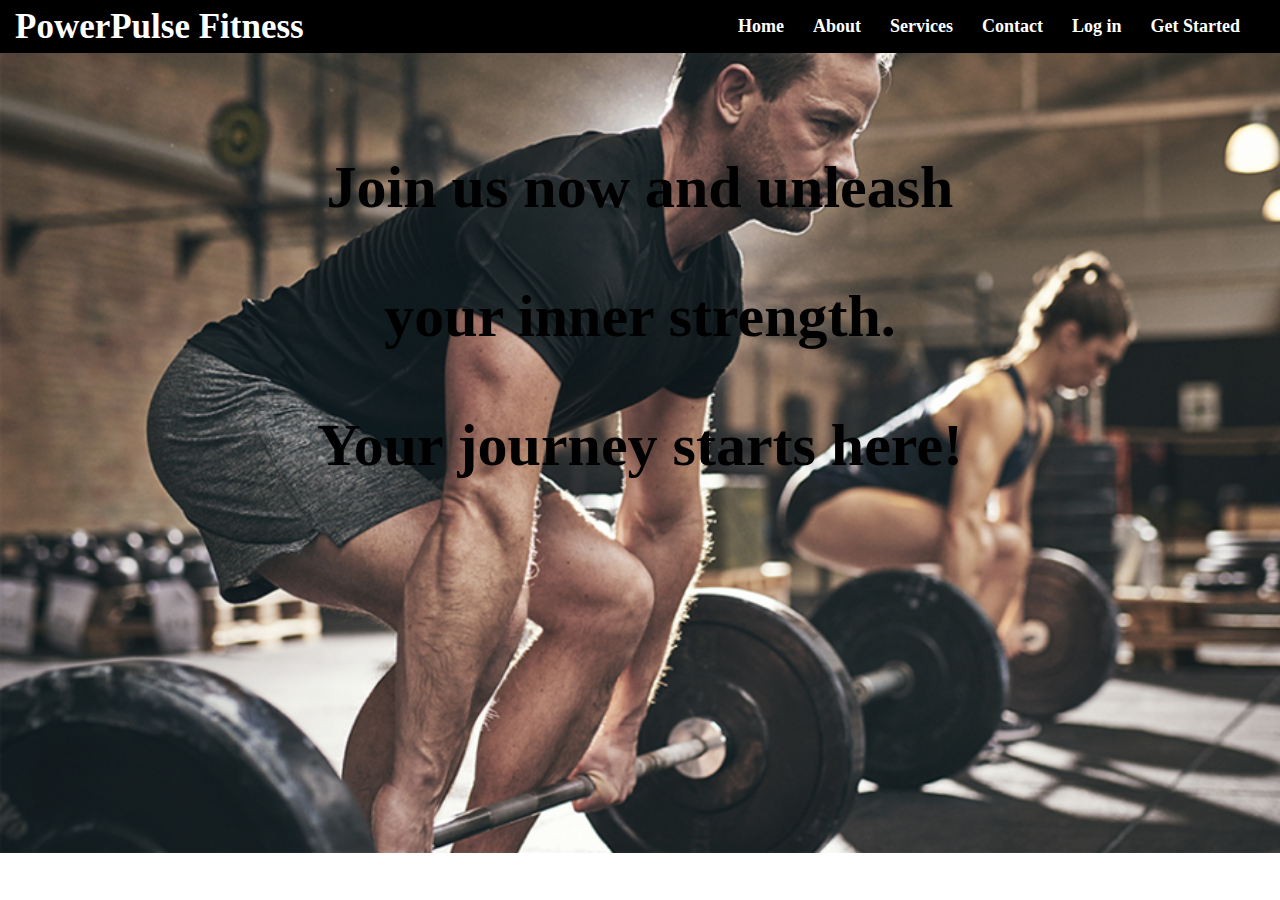
<file: index.html>
<!DOCTYPE html>
<html lang="en">
<head>
    <meta charset="UTF-8">
    <meta name="viewport" content="width=device-width, initial-scale=1.0">
    <title>PowerPulse Fitness Home Page</title>
    <link rel="stylesheet" href="style.css">
    <style type="text/css">
        *{
            text-decoration: none;
        }
        .navbar{
            background-color: black; font-family: calibri; padding-right: 15px;padding-left: 15px;
        }
        .navdiv{
            display: flex; align-items: center; justify-content: space-between;
        }
        .logo a{
            font-size: 35px; font-weight: 600; color: white;
        }
        li{
            list-style: none; display: inline-black
        }
        li a{
            color: white; font-size: 18px; font-weight: bold; margin-right: 25px;
        }
        button{
            background-color: black; margin-left: 10px; border-radius: 10px; padding: 10px; width: 90px;
        }
        button a{
            color: white; font-weight: bold; font-size: 15px;
        }
    </style>
</head>
<body>
    <style>
        body {
            background-image: url(How-to-Deadlift.jpg);
            background-repeat: no-repeat;
            background-size: cover;
        }
    </style>
    <nav class="navbar">
        <div class="navdiv">
            <div class="logo"><a href="index.html">PowerPulse Fitness</a> </div>
            <ul>
                <li><a href="index.html">Home</a>
                <a href="about.html">About</a>
                <a href="services.html">Services</a>
                <a href="contact.html">Contact</a>
                <a href="login.html">Log in</a>
                <a href="start.html">Get Started</a></li>
            </ul>
        </div>
    </nav>
    <h1>
        <p>Join us now and unleash</p> 
        <p>your inner strength.</p>
        <p>Your journey starts here!</p>
    </h1>
</body>
</html>
</file>
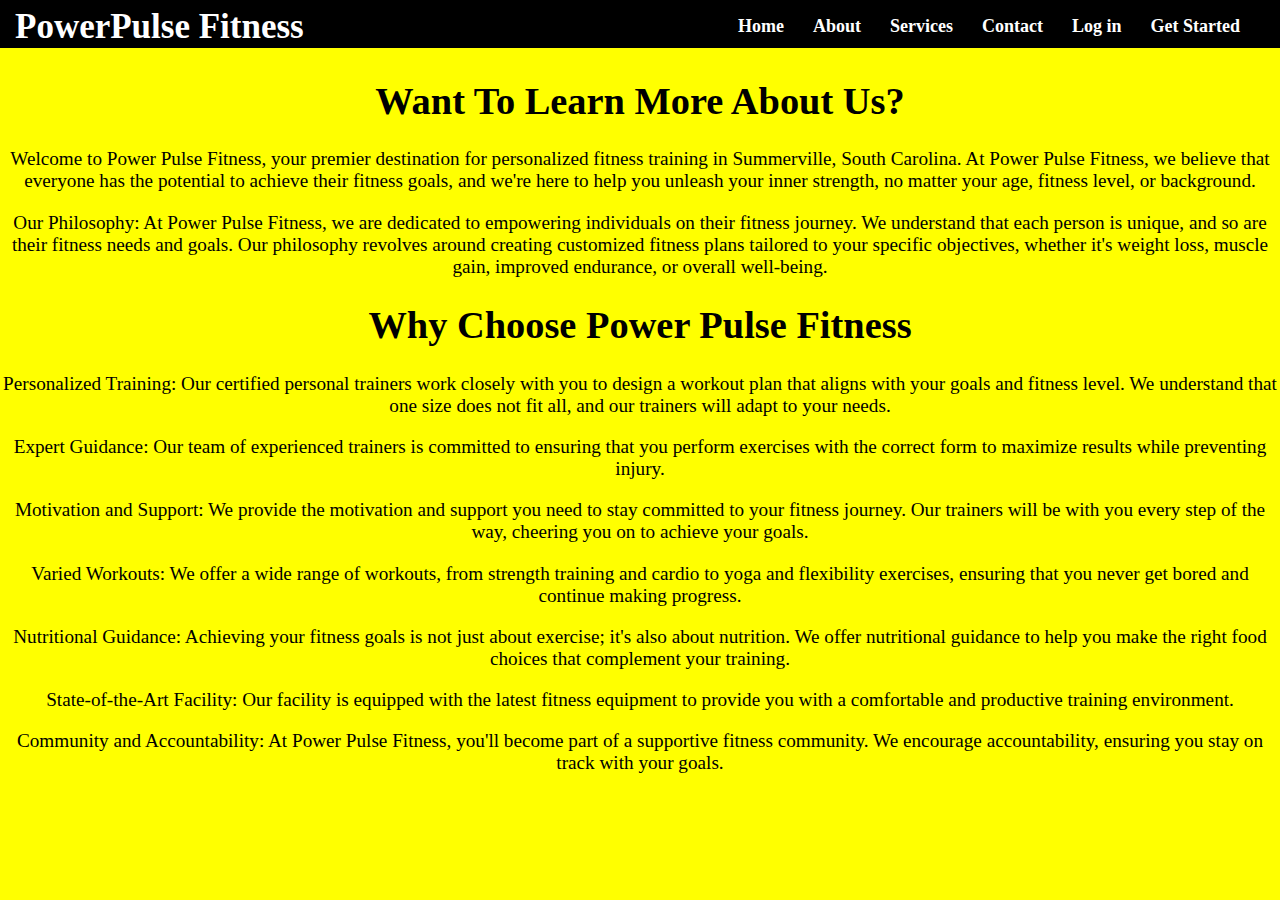
<file: about.html>
<!DOCTYPE html>
<html lang="en">
<head>
    <meta charset="UTF-8">
    <meta name="viewport" content="width=device-width, initial-scale=1.0">
    <title>Powerpulse Fitness About Page</title>
    <link rel="stylesheet" href="about.css">
    <style type="text/css">
        *{
            text-decoration: none;
        }
        .navbar{
            background-color: black; font-family: calibri; padding-right: 15px;padding-left: 15px;
        }
        .navdiv{
            display: flex; align-items: center; justify-content: space-between;
        }
        .logo a{
            font-size: 35px; font-weight: 600; color: white;
        }
        li{
            list-style: none; display: inline-black
        }
        li a{
            color: white; font-size: 18px; font-weight: bold; margin-right: 25px;
        }
        button{
            background-color: black; margin-left: 10px; border-radius: 10px; padding: 10px; width: 90px;
        }
        button a{
            color: white; font-weight: bold; font-size: 15px;
        }
    </style>
</head>
<body>
    <nav class="navbar">
        <div class="navdiv">
            <div class="logo"><a href="index.html">PowerPulse Fitness</a> </div>
            <ul>
                <li><a href="index.html">Home</a>
                <a href="about.html">About</a>
                <a href="services.html">Services</a>
                <a href="contact.html">Contact</a>
                <a href="login.html">Log in</a>
                <a href="start.html">Get Started</a></li>
            </ul>
        </div>
    </nav>
    <Style>
        body{
            background-color: yellow;
        }
    </Style>
     <style>
        .content {
            text-align: center;
            color: black;
            font-family: calibri;
            background-color: yellow;
            position: relative;
            top: -5px;
            padding-bottom: 5px;
            padding-top: 5px;
            font-size: larger;
        }
    </style>
    <div class="content">
        <h1>Want To Learn More About Us?</h1>
        <p>
            Welcome to Power Pulse Fitness, your premier destination for personalized fitness training in
            Summerville, South Carolina. At Power Pulse Fitness, we believe that everyone has the
            potential to achieve their fitness goals, and we're here to help you unleash your inner strength,
            no matter your age, fitness level, or background.
        </p>
        <p>
            Our Philosophy: At Power Pulse Fitness, we are dedicated to empowering individuals on their fitness journey. 
            We understand that each person is unique, and so are their fitness needs and goals. Our
            philosophy revolves around creating customized fitness plans tailored to your specific
            objectives, whether it's weight loss, muscle gain, improved endurance, or overall well-being.
        </p>
        <h1>Why Choose Power Pulse Fitness</h1>
        <p>
            Personalized Training: Our certified personal trainers work closely with you to design a workout
            plan that aligns with your goals and fitness level. We understand that one size does not fit all,
            and our trainers will adapt to your needs.
        </p>
        <p>
            Expert Guidance: Our team of experienced trainers is committed to ensuring that you perform
            exercises with the correct form to maximize results while preventing injury.
        </p>
        <p>
            Motivation and Support: We provide the motivation and support you need to stay committed
            to your fitness journey. Our trainers will be with you every step of the way, cheering you on to
            achieve your goals.            
        </p>
        <p>
            Varied Workouts: We offer a wide range of workouts, from strength training and cardio to yoga
            and flexibility exercises, ensuring that you never get bored and continue making progress.
        </p>
        <p>
            Nutritional Guidance: Achieving your fitness goals is not just about exercise; it's also about
            nutrition. We offer nutritional guidance to help you make the right food choices that
            complement your training.
        </p>
        <p>
            State-of-the-Art Facility: Our facility is equipped with the latest fitness equipment to provide
            you with a comfortable and productive training environment.
        </p>
        <p>
            Community and Accountability: At Power Pulse Fitness, you'll become part of a supportive
            fitness community. We encourage accountability, ensuring you stay on track with your goals.
        </p>
    </div>
</body>
</html>
</file>
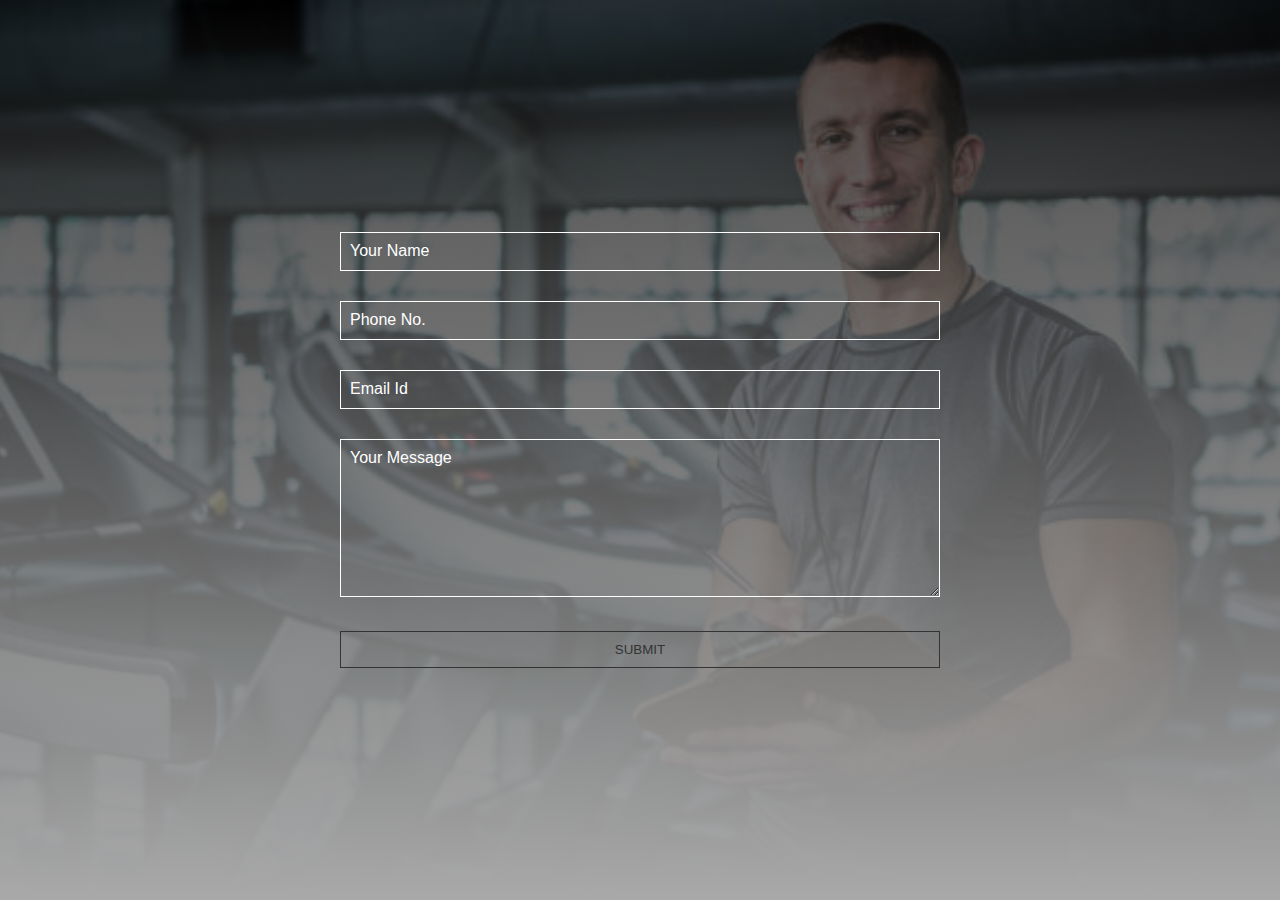
<file: contact.html>
<!DOCTYPE html>
<html lang="en">
<head>
    <meta charset="UTF-8">
    <meta name="viewport" content="width=device-width, initial-scale=1.0">
    <title>PowerPulse Fitness Contact Page</title>
    <link rel="stylesheet" href="contact.css">
</head>
<body>
    <div class="hero">
        <form action="index.html" method="post">
            <div class="row">
                <div class="input-group">
                    <input type="text" id="name" required>
                    <label for="name"><i class="fas fa-user"></i> Your Name</label>
                </div>
                <div class="input-group">
                    <input type="text" id="number" required>
                    <label for="number"><i class="fas fa-user"></i> Phone No.</label>
                </div>

            <div class="input-group">
                <input type="email" id="email" required>
                <label for="email"><i class="fas fa-user"></i> Email Id</label>
            </div>
            <div class="input-group">
                <textarea id="message" rows="8" required></textarea>
                <label for="message"><i class="fas fa-user"></i> Your Message</label>
            </div>
            <button type="submit">SUBMIT</button>
        </form>
    </div>
</body>
</html>
</file>
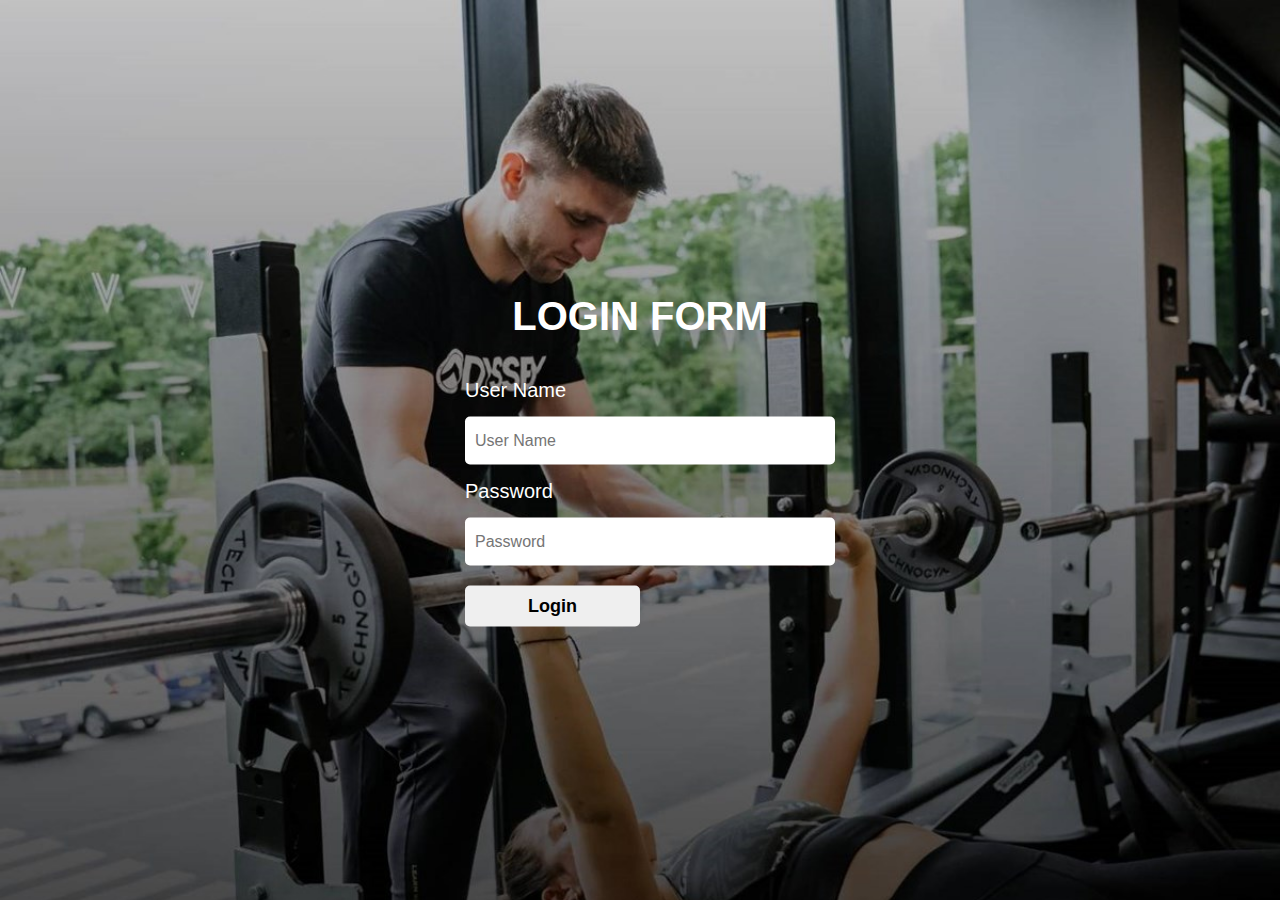
<file: login.html>
<!DOCTYPE html>
<html lang="en">
<head>
    <meta charset="UTF-8">
    <meta name="viewport" content="width=device-width, initial-scale=1.0">
    <title>PowerPulse Fitness Login Page</title>
    <link rel="stylesheet" href="login.css">
</head>
<body>
    <div class="login-form">
        <h1>Login Form<Form></Form></h1>
        <form action="index.html" method="post">
            <p>User Name</p>
            <input type="text" name="user" placeholder="User Name">
            <p>Password</p>
            <input type="password" name="password" placeholder="Password">
            <button type= "submit" >Login</button>
        </form>
    </div>

    <style>
        body {
            background-image: url(28.jpg);
            background-repeat: no-repeat;
            background-size: cover;
        }
    </style>
</body>
</html>
</file>
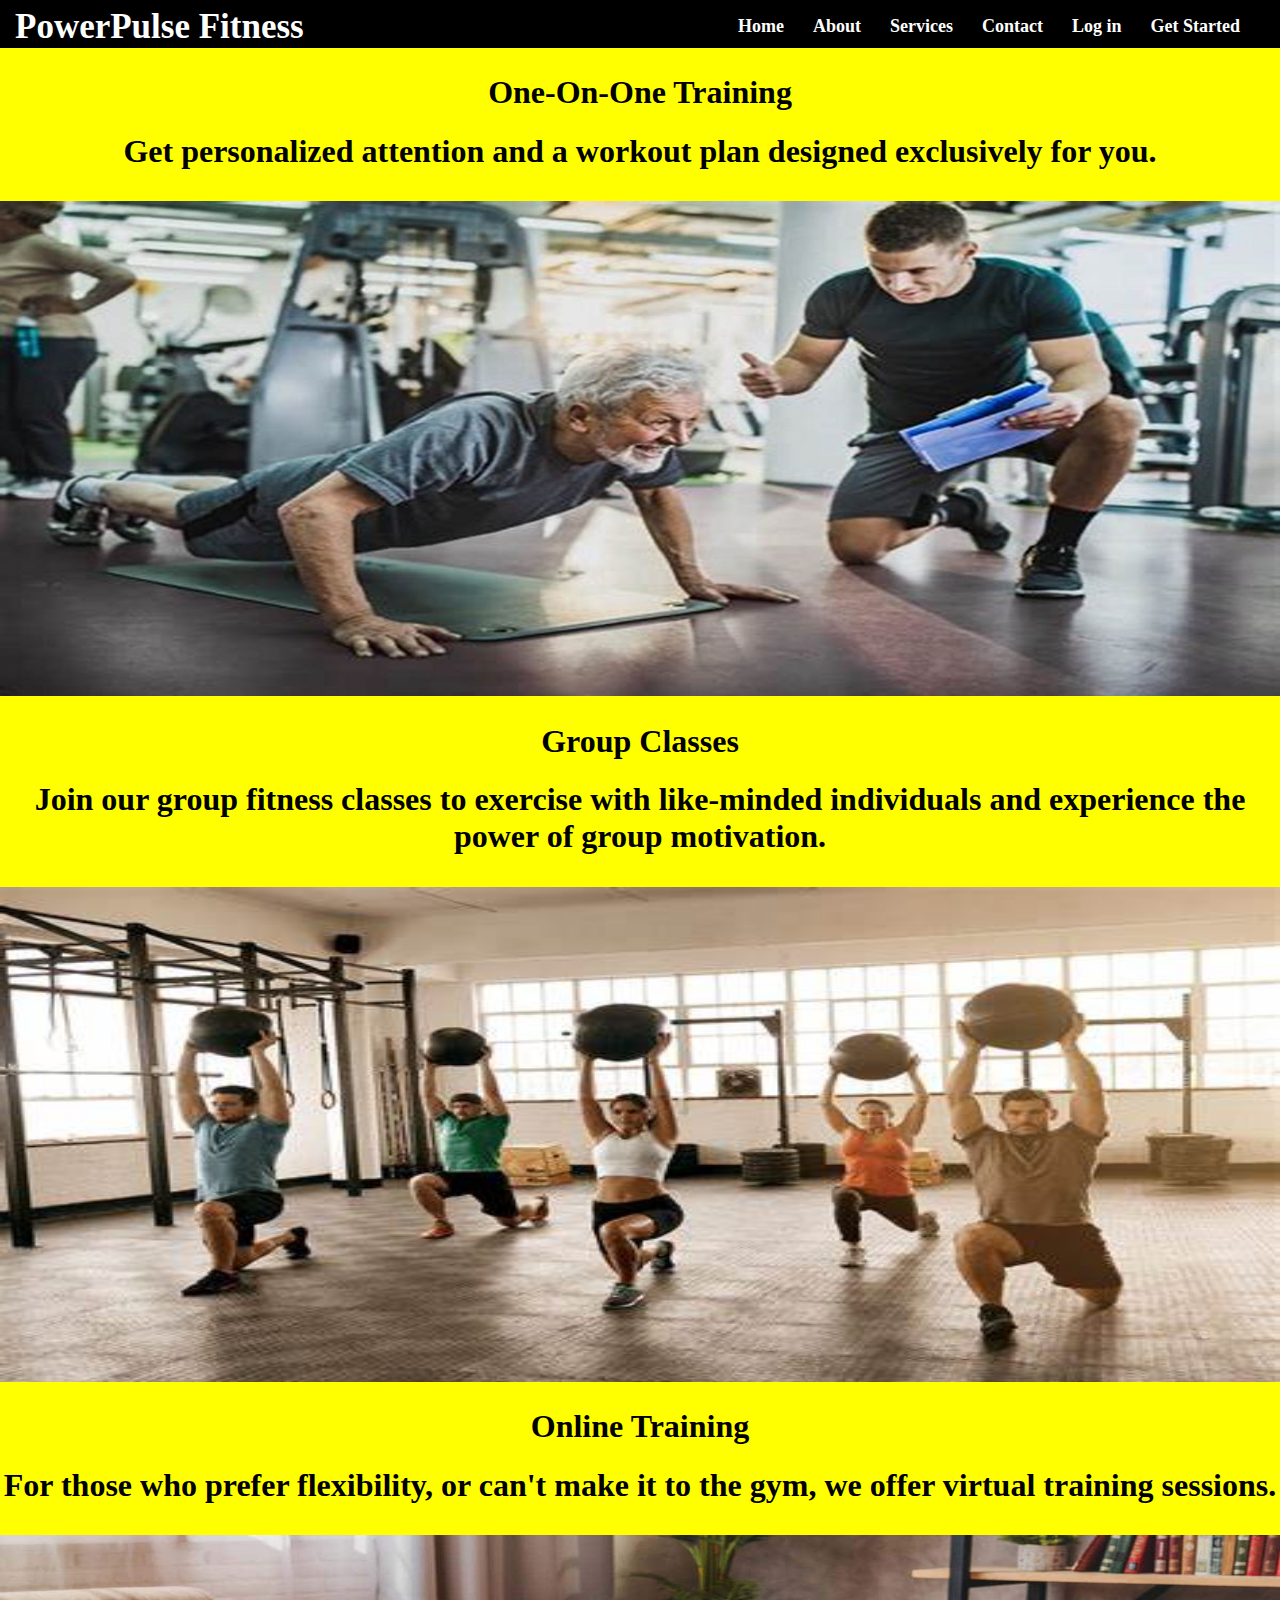
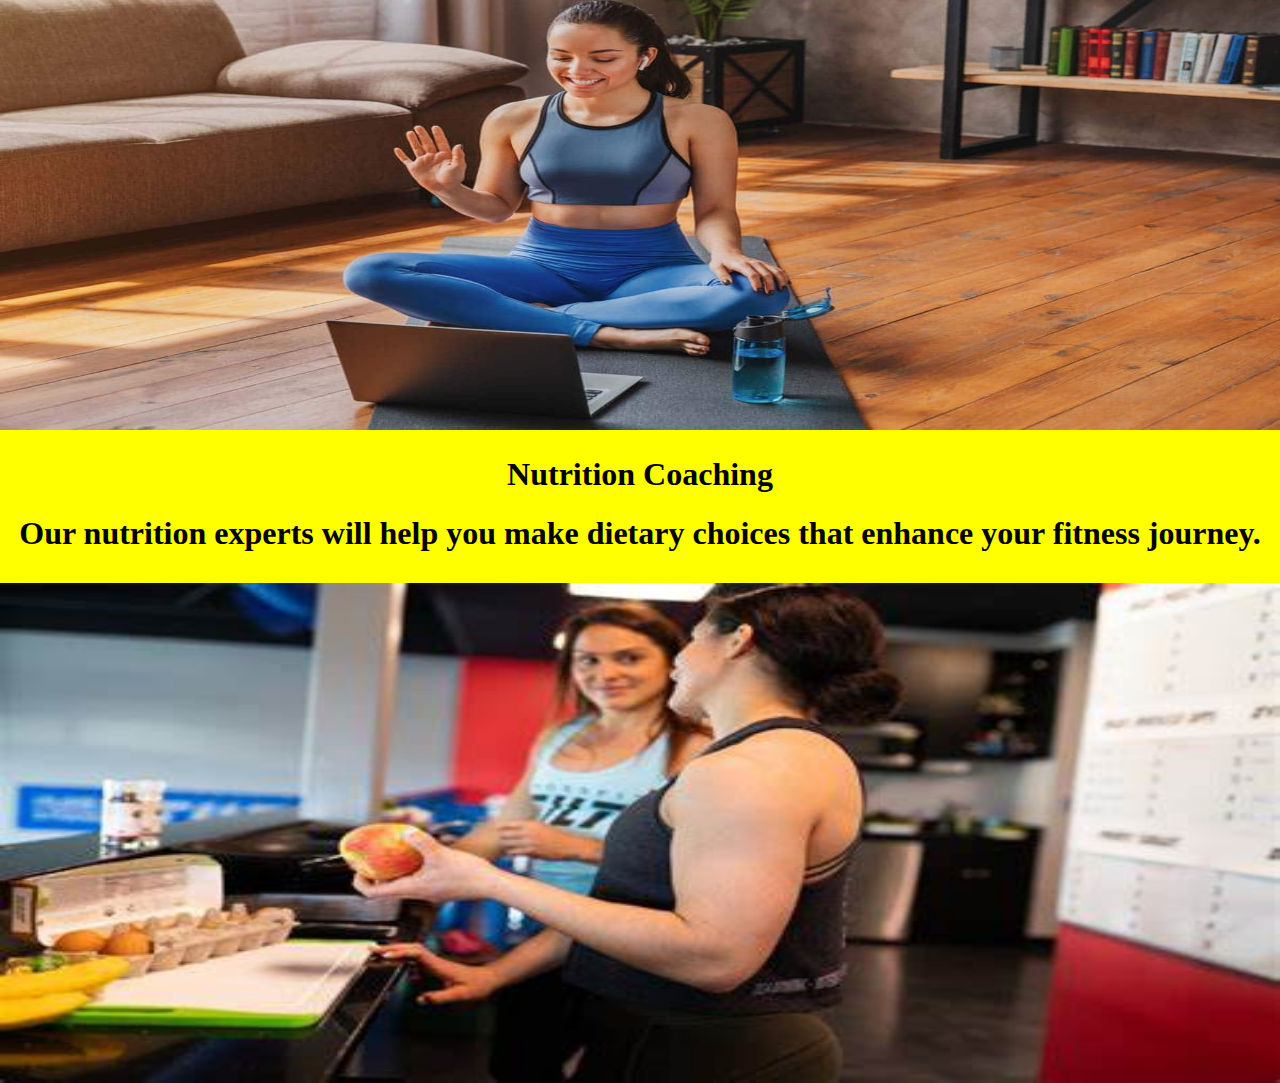
<file: services.html>
<!DOCTYPE html>
<html lang="en">
<head>
    <meta charset="UTF-8">
    <meta name="viewport" content="width=device-width, initial-scale=1.0">
    <title>PowerPulse Fitness Services Page</title>
    <link rel="stylesheet" href="services.css">
    <style type="text/css">
        *{
            text-decoration: none;
        }
        .navbar{
            background-color: black; font-family: calibri; padding-right: 15px;padding-left: 15px;
        }
        .navdiv{
            display: flex; align-items: center; justify-content: space-between;
        }
        .logo a{
            font-size: 35px; font-weight: 600; color: white;
        }
        li{
            list-style: none; display: inline-black
        }
        li a{
            color: white; font-size: 18px; font-weight: bold; margin-right: 25px;
        }
        button{
            background-color: black; margin-left: 10px; border-radius: 10px; padding: 10px; width: 90px;
        }
        button a{
            color: white; font-weight: bold; font-size: 15px;
        }
    </style>
</head>
<nav class="navbar">
    <div class="navdiv">
        <div class="logo"><a href="index.html">PowerPulse Fitness</a> </div>
        <ul>
            <li><a href="index.html">Home</a>
            <a href="about.html">About</a>
            <a href="services.html">Services</a>
            <a href="contact.html">Contact</a>
            <a href="login.html">Log in</a>
            <a href="start.html">Get Started</a></li>
        </ul>
    </div>
</nav>
    <style>
        body{
            background-color: yellow;
            color: black;
        }
    </style>
    <style>
        .content {
            text-align: center;
            color: black;
            font-family: calibri;
            background-color: yellow;
            position: relative;
            top: -5px;
            padding-top: 5px;
            padding-bottom: 5px;
        }
    </style>
    <style>
    .center {
        display: block;
        margin-left: auto;
        margin-right: auto;
        width: 100%;
    }
    </style>
    <div class="content">
        <h1>One-On-One Training</h1>
        <h1>Get personalized attention and a workout plan designed exclusively for you.</h1>
    </div>
        <img src="OIP.jpg" width="500" height="500" class="center">
    <div class="content">
        <h1>Group Classes</h1>
        <h1>Join our group fitness classes to exercise with like-minded individuals and experience the power of group motivation.</h1>
    </div>
    <img src="OIP (1).jpg" width="500" height="500" class="center">
    <div class="content">
        <h1>Online Training</h1>
        <h1>For those who prefer flexibility, or can't make it to the gym, we offer virtual training sessions.</h1>
    </div>
    <img src="R (2).jpg" width="500" height="500" class="center">
    <div class="content">
        <h1>Nutrition Coaching</h1>
        <h1>Our nutrition experts will help you make dietary choices that enhance your fitness journey.</h1>
    </div>
    <img src="OIP (2).jpg" width="500" height="500" class="center">
</body>
</html>
</file>
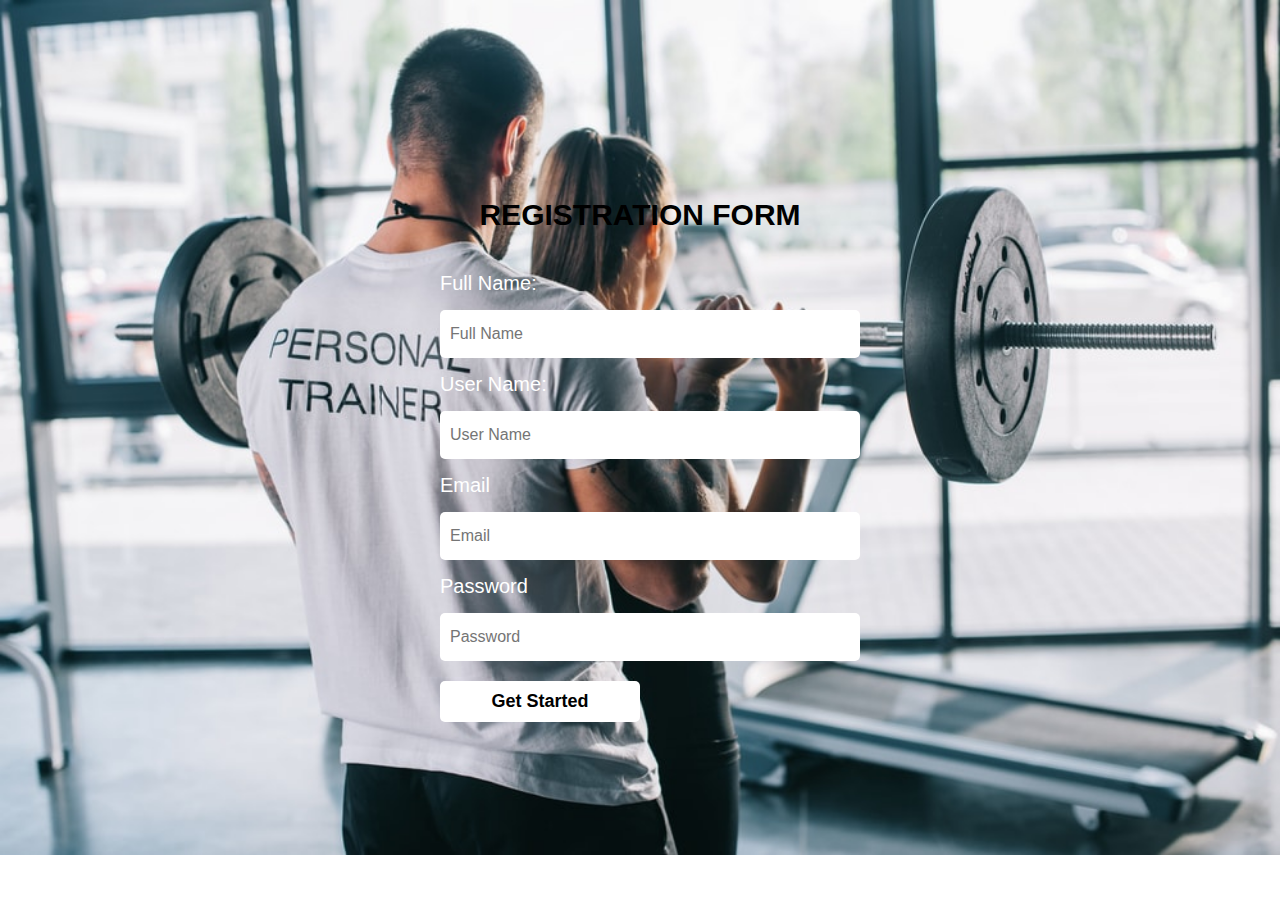
<file: start.html>
<!DOCTYPE html>
<html lang="en">
<head>
    <meta charset="UTF-8">
    <meta name="viewport" content="width=device-width, initial-scale=1.0">
    <title>Powerpulse Fitness Get Started Page</title>
    <link rel="stylesheet" href="start.css">
</head>
<body>
    <div class="registration-from">
        <h1>Registration Form</h1>
        <form action="index.html" method="post">
            <p>Full Name:</p>
            <input type="text" name="fullname" placeholder="Full Name">
            <p>User Name:</p>
            <input type="text" name="username" placeholder="User Name">
            <p>Email</p>
            <input type="email" name="email" placeholder="Email">
            <p>Password</p>
            <input type="password" name="password" placeholder="Password">
            <button type="submit">Get Started</button>
        </form>
    </div>

    <style>
        body {
            background-image: url(R\ \(1\).jpg);
            background-repeat: no-repeat;
            background-size: cover;
        }
    </style>
</body>
</html>
</file>
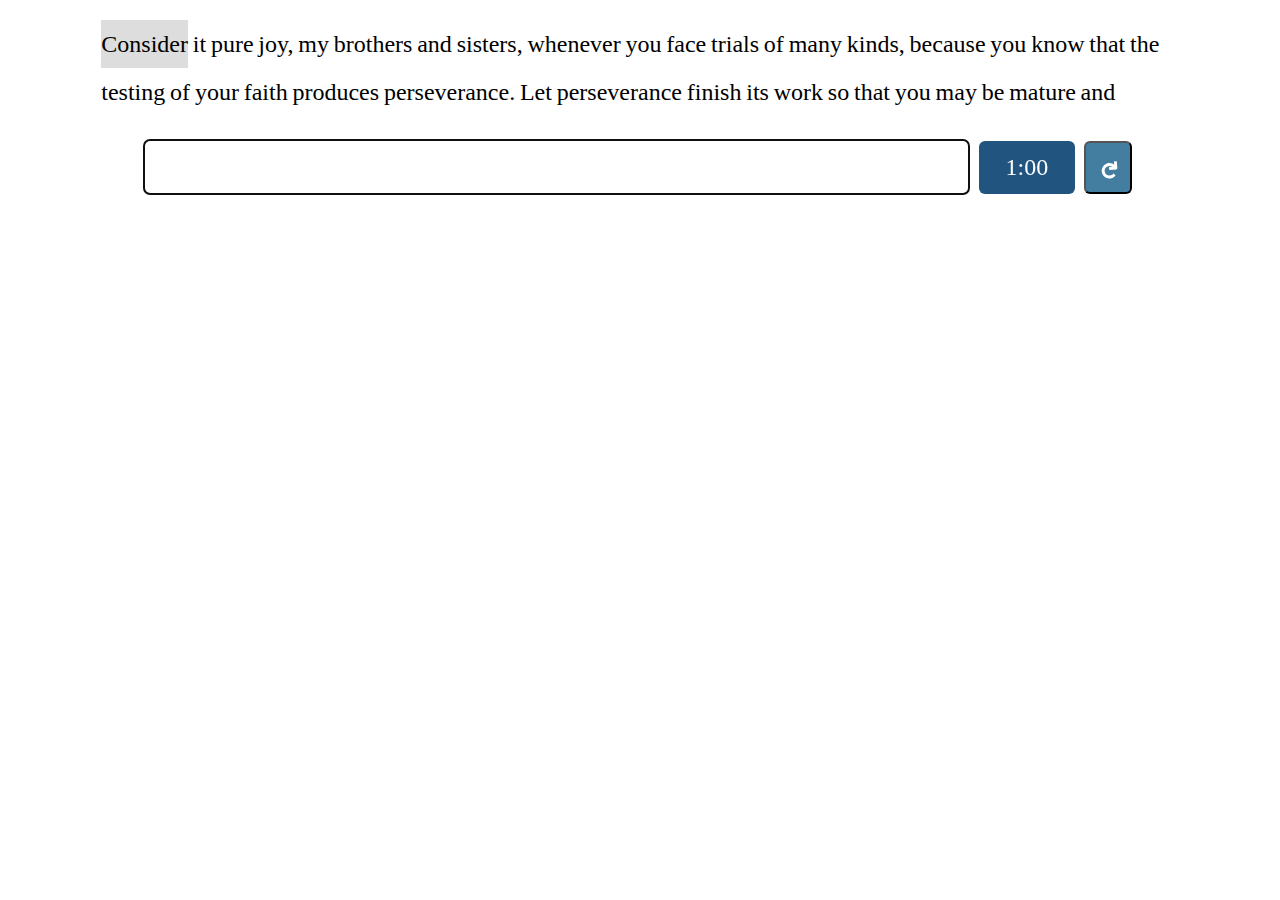
<file: typing-test.html>
<!DOCTYPE html>
<html lang="en">
<head>
    <meta charset="UTF-8">
    <meta name="viewport" content="width=device-width, initial-scale=1.0">
    <title>Document</title>
</head>
<body>
    <div id="tt"></div>
    <script src="typing-test.js">
    </script>
    <script>
        buildTypingTest("tt");
        </script>
</body>
</html>
</file>
<file: style.css>
body {
    margin: 0;
    padding: 0;
}

h1 {
    color: black;
    text-align: center;
    font-size: xx-large;
    left: 0;
    position: absolute;
    width: 100%;
    font-size: 60px;
    font-family: calibri;
}
</file>
<file: about.css>
body {
    margin: 0;
    padding: 0;
}
</file>
<file: contact.css>
* {
    margin: 0;
    padding: 0;
    font-family: 'poppins', sans-serif;
    box-sizing: border-box;
}
.hero {
    width: 100%;
    height: 100vh;
    background-image: linear-gradient(rgba(0,0,0,0.7), darkgrey), url(R.jpg);
    background-size: cover;
    background-position: center;
    display: flex;
    align-items: center;
    justify-content: center;
}
form {
    width: 90%;
    max-width: 600px;
}
.input-group {
    margin-bottom: 30px;
    position: relative;
}
input, textarea {
    width: 100%;
    padding: 10px;
    outline: 0;
    border: 1px solid #fff;
    color: #fff;
    background: transparent;
    font-size: 15px;
}
label {
    height: 100%;
    position: absolute;
    left: 0;
    top: 0;
    padding: 10px;
    color: #fff;
    cursor: text;
    transition: 0.2s;
}
button {
    padding: 10px 0;
    color: rgb(51, 51, 51);
    outline: none;
    background: transparent;
    border: 1px solid rgb(51, 51, 51);
    width: 100%;
    cursor: pointer;
}
input:focus~label,
input:valid~label,
textarea:focus~label, 
textarea:valid~label {
    top: -35px;
    font-size: 14px;
}
</file>
<file: login.css>
* {
    padding: 0;
    margin: 0;
    font-family: sans-serif;
}

.login-form {
    width: 350px;
    top: 50%;
    left: 50%;
    transform: translate(-50%, -50%);
    position: absolute;
    color: white;
}

.login-form h1 {
    font-size: 40px;
    text-align: center;
    text-transform: uppercase;
    margin: 40px 0;
}

.login-form p {
    font-size: 20px;
    margin: 15px 0;
}

.login-form input {
    font-size: 16px;
    width: 100%;
    padding: 15px 10px;
    border: 0;
    outline: none;
    border-radius: 5px;
}

.login-form button {
    font-size: 18px;
    font-weight: bold;
    margin: 20px 0;
    padding: 10px 15px;
    width: 50%;
    border-radius: 5px;
    border: 0;
}

.login-form button:hover {
    color: darkgrey;
}
</file>
<file: services.css>
body {
    margin: 0;
    padding: 0;
}
</file>
<file: start.css>
*{
    padding: 0;
    margin: 0;
    font-family: sans-serif;
}

.registration-from {
    position: absolute;
    top: 50%;
    left: 50%;
    transform: translate(-50%, -50%);
    width: 400px;
    color: white;
}

.registration-from h1 {
    font-size: 30px;
    text-align: center;
    text-transform: uppercase;
    margin: 40px 0;
}

.registration-from p {
    font-size: 20px;
    margin: 15px 0;
}

.registration-from input {
    font-size: 16px;
    padding: 15px 10px;
    width: 100%;
    border: 0;
    border-radius: 5px;
    outline: none;
}

.registration-from button {
    font-size: 18px;
    font-weight: bold;
    margin: 20px 0;
    padding: 10px 15px;
    width: 50%;
    border: 0;
    border-radius: 5px;
    background-color: #fff;
}

.registration-from button:hover {
    color: darkgray;
}

h1 {
color: black;
}
</file>
